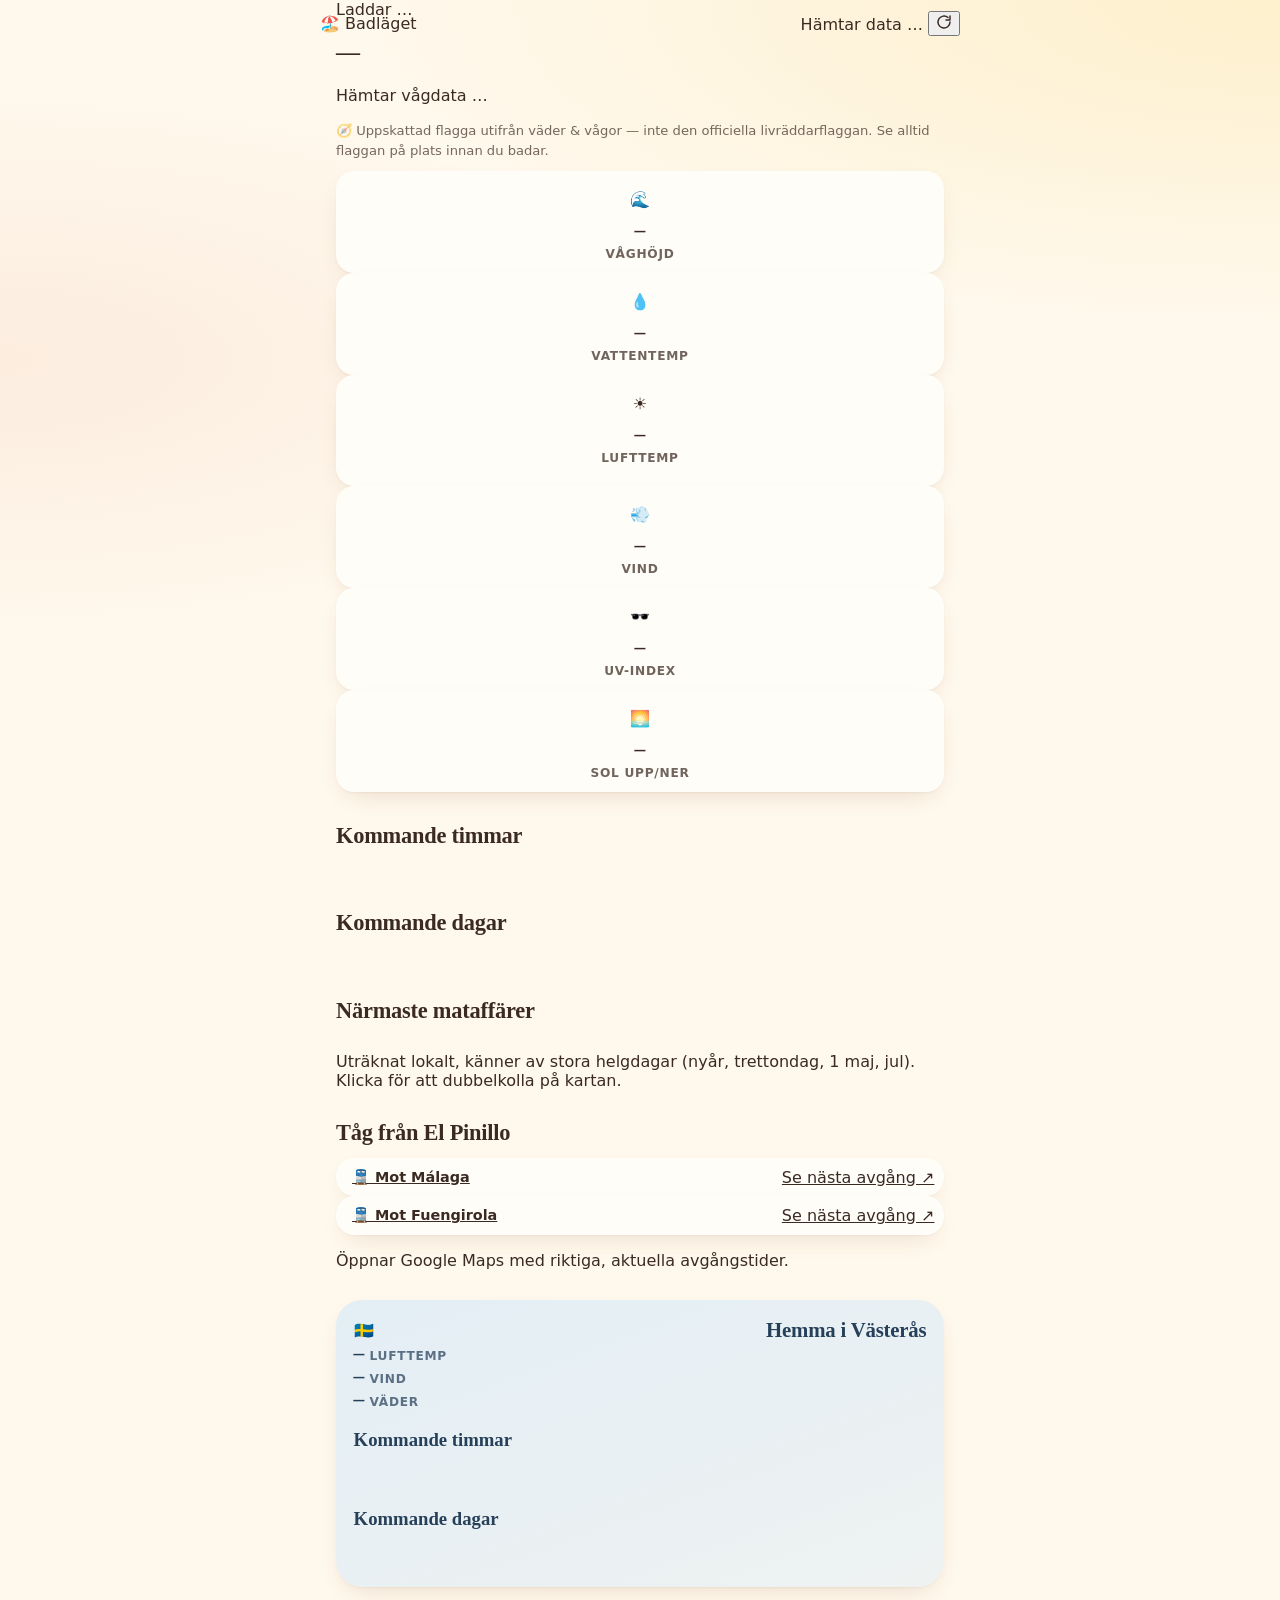
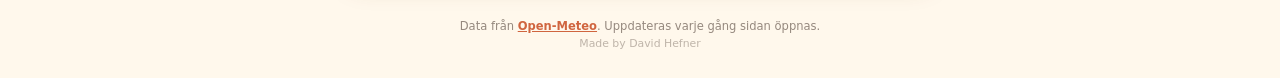
<file: index_old.html>
<!doctype html>
<html lang="sv">
<head>
<meta charset="UTF-8">
<meta name="viewport" content="width=device-width, initial-scale=1, viewport-fit=cover">
<title>Badläget — Costa del Sol</title>
<meta name="description" content="Se vågor, temperatur och uppskattad flaggfärg för stränderna i Torremolinos/Benalmádena, plus vädret hemma i Västerås.">
<meta name="theme-color" content="#0B4F6C">
<link rel="manifest" href="manifest.json">
<link rel="icon" href="icon-192.png">
<link rel="apple-touch-icon" href="icon-192.png">
<link rel="preconnect" href="https://fonts.googleapis.com">
<link rel="preconnect" href="https://fonts.gstatic.com" crossorigin>
<link href="https://fonts.googleapis.com/css2?family=Big+Shoulders+Display:wght@600;800&family=Work+Sans:wght@400;500;600&family=JetBrains+Mono:wght@400;600&display=swap" rel="stylesheet">
<link rel="stylesheet" href="style.css">
</head>
<body>

<header class="topbar">
  <div class="topbar-inner">
    <span class="brand">🏖️ Badläget</span>
    <span class="topbar-right">
      <span id="lastUpdated" class="last-updated">Hämtar data …</span>
      <button id="refreshBtn" class="refresh-btn" aria-label="Uppdatera">
        <svg viewBox="0 0 24 24" width="16" height="16" fill="none" stroke="currentColor" stroke-width="2.2" stroke-linecap="round" stroke-linejoin="round">
          <path d="M21 12a9 9 0 1 1-3-6.7"></path>
          <polyline points="21 3 21 9 15 9"></polyline>
        </svg>
      </button>
    </span>
  </div>
</header>

<nav class="beach-picker" id="beachPicker" aria-label="Välj strand"></nav>

<main>

  <!-- HERO: flaggan -->
  <section class="flag-hero" id="flagHero">
    <div class="flag-pole">
      <div class="flag-cloth" id="flagCloth">
        <span class="flag-label" id="flagLabel">Laddar …</span>
      </div>
    </div>
    <div class="hero-text">
      <h1 id="heroBeachName">—</h1>
      <p class="hero-sub" id="heroSub">Hämtar vågdata …</p>
      <p class="flag-disclaimer">🧭 Uppskattad flagga utifrån väder &amp; vågor — inte den officiella livräddarflaggan. Se alltid flaggan på plats innan du badar.</p>
      <div class="flag-links" id="flagLinks"></div>
      <p class="hefner-note" id="hefnerNote" style="display:none">Medelvärde av Playa del Saltillo, La Carihuela, Playa José och Fuente de la Salud.</p>
    </div>
  </section>

  <!-- VÄRDEN -->
  <section class="stat-grid" id="statGrid" aria-label="Aktuella värden">
    <div class="stat-card" data-stat="wave">
      <span class="stat-icon">🌊</span>
      <span class="stat-value" id="statWave">–</span>
      <span class="stat-label">Våghöjd</span>
    </div>
    <div class="stat-card" data-stat="water">
      <span class="stat-icon">💧</span>
      <span class="stat-value" id="statWaterTemp">–</span>
      <span class="stat-label">Vattentemp</span>
    </div>
    <div class="stat-card" data-stat="air">
      <span class="stat-icon">☀️</span>
      <span class="stat-value" id="statAirTemp">–</span>
      <span class="stat-label">Lufttemp</span>
      <span class="stat-feels" id="statAirFeels"></span>
      <span class="stat-feels" id="statAirMax"></span>
    </div>
    <div class="stat-card" data-stat="wind">
      <span class="stat-icon">💨</span>
      <span class="stat-value" id="statWind">–</span>
      <span class="stat-label">Vind</span>
    </div>
    <div class="stat-card" data-stat="uv">
      <span class="stat-icon">🕶️</span>
      <span class="stat-value" id="statUv">–</span>
      <span class="stat-label">UV-index</span>
    </div>
    <div class="stat-card" data-stat="sun">
      <span class="stat-icon">🌅</span>
      <span class="stat-value" id="statSun">–</span>
      <span class="stat-label">Sol upp/ner</span>
    </div>
  </section>

  <!-- TIMPROGNOS -->
  <section class="hourly">
    <h2>Kommande timmar</h2>
    <div class="hourly-row" id="hourlyRow"></div>
  </section>

  <!-- PROGNOS -->
  <section class="forecast">
    <h2>Kommande dagar</h2>
    <div class="forecast-row" id="forecastRow"></div>
  </section>

  <!-- MATAFFÄRER -->
  <section class="stores" id="storesSection">
    <h2>Närmaste mataffärer</h2>
    <div class="stores-row" id="storesRow"></div>
    <p class="stores-note">Uträknat lokalt, känner av stora helgdagar (nyår, trettondag, 1 maj, jul). Klicka för att dubbelkolla på kartan.</p>
  </section>

  <!-- TÅG -->
  <section class="stores" id="trainSection">
    <h2>Tåg från El Pinillo</h2>
    <div class="train-row">
      <a class="train-card" href="https://www.google.com/maps/dir/?api=1&origin=El+Pinillo&origin_place_id=ChIJgVKDUn_8cg0RI8BJi_nGHuA&destination=M%C3%A1laga-Centro+Alameda&destination_place_id=ChIJGzt60pD3cg0RKO8CQsj8L2g&travelmode=transit" target="_blank" rel="noopener">
        <div class="train-dir">🚆 Mot Málaga</div>
        <div class="train-hint">Se nästa avgång ↗</div>
      </a>
      <a class="train-card" href="https://www.google.com/maps/dir/?api=1&origin=El+Pinillo&origin_place_id=ChIJgVKDUn_8cg0RI8BJi_nGHuA&destination=Fuengirola&destination_place_id=ChIJq9WzA0Dicg0ReMgLcKY8ZpQ&travelmode=transit" target="_blank" rel="noopener">
        <div class="train-dir">🚆 Mot Fuengirola</div>
        <div class="train-hint">Se nästa avgång ↗</div>
      </a>
    </div>
    <p class="stores-note">Öppnar Google Maps med riktiga, aktuella avgångstider.</p>
  </section>

  <!-- VÄSTERÅS -->
  <section class="home-card">
    <div class="home-card-header">
      <span class="home-icon">🇸🇪</span>
      <h2>Hemma i Västerås</h2>
    </div>
    <div class="home-stats" id="homeStats">
      <div class="home-stat">
        <span class="stat-value" id="homeTemp">–</span>
        <span class="stat-label">Lufttemp</span>
        <span class="stat-feels" id="homeFeels"></span>
        <span class="stat-feels" id="homeMax"></span>
      </div>
      <div class="home-stat">
        <span class="stat-value" id="homeWind">–</span>
        <span class="stat-label">Vind</span>
      </div>
      <div class="home-stat">
        <span class="stat-value" id="homeCond">–</span>
        <span class="stat-label">Väder</span>
      </div>
    </div>
    <div class="home-hourly">
      <h3>Kommande timmar</h3>
      <div class="hourly-row" id="homeHourlyRow"></div>
    </div>
    <div class="home-hourly">
      <h3>Kommande dagar</h3>
      <div class="forecast-row" id="homeForecastRow"></div>
    </div>
  </section>

</main>

<footer>
  <p>Data från <a href="https://open-meteo.com" target="_blank" rel="noopener">Open-Meteo</a>. Uppdateras varje gång sidan öppnas.</p>
  <p class="made-by">Made by David Hefner</p>
</footer>

<script src="app.js"></script>
</body>
</html>
<!-- refresh 1785856877 -->
<!-- refresh 1786361634 -->
<!-- refresh 1786362148 -->
<!-- refresh 1786362698 -->
<!-- refresh 1786363395 -->
</file>
<file: style.css>
/* ============================================================
   BADLÄGET — style.css ("Citron & terrakotta")
   Färgerna är plockade ur fotot från terrassen: kalkvita väggar,
   citroner, taktegel, himmel och blad. Allt är mjukt och runt.
   Tre teman styrs av data-daypart på <html>: day, golden, night
   (sätts av app.js utifrån solens upp- och nedgång på platsen).
   ============================================================ */

/* ===== Tokens ===== */
:root{
  --kal:#FFF8EC;          /* kalkvit vägg — sidbakgrund */
  --kal-2:#F6EAD4;        /* sand */
  --panel:#FFFDF8;
  --panel-line:rgba(120,78,44,0.10);
  --tinta:#3B2A22;        /* varm mörkbrun text istället för svart */
  --tinta-dim:rgba(59,42,34,0.70);
  --tinta-faint:rgba(59,42,34,0.54);
  --teja:#D0653F;         /* taktegel */
  --teja-soft:rgba(208,101,63,0.12);
  --limon:#F6D04D;        /* citron */
  --limon-deep:#D8A516;
  --limon-soft:rgba(246,208,77,0.22);
  --cielo:#6EAED8;        /* himmel */
  --cielo-soft:rgba(110,174,216,0.16);
  --mar:#2F86A6;          /* havet */
  --hoja:#6C9A4C;         /* blad */
  --flag-green:#4FA46A;
  --flag-yellow:#F0BD3F;
  --flag-red:#DD5F4A;
  --shadow:0 1px 2px rgba(120,70,30,0.05), 0 10px 26px -12px rgba(120,70,30,0.22);
  --shadow-lift:0 2px 4px rgba(120,70,30,0.06), 0 18px 36px -14px rgba(120,70,30,0.30);
  --radius:26px;
  --radius-sm:18px;
  --font-display:"Fraunces", Georgia, serif;
  --font-body:"Nunito", system-ui, sans-serif;
  --ease-out:cubic-bezier(0.16,1,0.3,1);
  --ease-soft:cubic-bezier(0.34,1.4,0.64,1);
  --page-bg:
    radial-gradient(120% 60% at 100% 0%, rgba(246,208,77,0.20), transparent 60%),
    radial-gradient(90% 50% at 0% 40%, rgba(208,101,63,0.08), transparent 60%),
    var(--kal);
  /* Västerås-kortet: svalt nordiskt ljus som kontrast till Spaniens värme */
  --north-bg:linear-gradient(160deg,#E3EEF5 0%,#EEF2F1 100%);
  --north-ink:#27405A;
  --north-dim:rgba(39,64,90,0.66);
  --north-panel:rgba(255,255,255,0.62);
  --cloud:#FFFFFF;
  --cloud-line:#CDBBA6;
}

/* Gyllene timmen: persika och rosé, allt blir lite varmare */
:root[data-daypart="golden"]{
  --kal:#FDEBDD;
  --kal-2:#F7D9C4;
  --panel:#FFF7F0;
  --panel-line:rgba(160,80,50,0.12);
  --page-bg:
    radial-gradient(120% 60% at 100% 0%, rgba(245,150,110,0.30), transparent 60%),
    radial-gradient(90% 60% at 0% 50%, rgba(222,120,150,0.16), transparent 60%),
    linear-gradient(180deg,#FDEBDD,#FBE3D6);
}

/* Natt: djupt bläckblått med stjärnor, text i varmt månljus */
:root[data-daypart="night"]{
  --kal:#161E36;
  --kal-2:#1E2846;
  --panel:#1F2846;
  --panel-line:rgba(255,255,255,0.09);
  --tinta:#F4EAD8;
  --tinta-dim:rgba(244,234,216,0.74);
  --tinta-faint:rgba(244,234,216,0.56);
  --teja:#F08E68;
  --teja-soft:rgba(240,142,104,0.16);
  --limon-soft:rgba(246,208,77,0.14);
  --cielo-soft:rgba(110,174,216,0.14);
  --mar:#7CC3DD;
  --shadow:0 1px 2px rgba(0,0,0,0.2), 0 12px 30px -14px rgba(0,0,0,0.6);
  --shadow-lift:0 2px 4px rgba(0,0,0,0.25), 0 20px 40px -14px rgba(0,0,0,0.7);
  --page-bg:
    radial-gradient(100% 50% at 80% 0%, rgba(120,110,200,0.22), transparent 65%),
    linear-gradient(180deg,#161E36 0%,#1A2340 100%);
  --north-bg:linear-gradient(160deg,rgba(110,174,216,0.14),rgba(110,174,216,0.05));
  --north-ink:#DCEBF5;
  --north-dim:rgba(220,235,245,0.66);
  --north-panel:rgba(255,255,255,0.06);
  --cloud:#C3CCE0;
  --cloud-line:#8E99B8;
  color-scheme:dark;
}

*{box-sizing:border-box;}
html,body{margin:0;padding:0;}
html{background:var(--page-bg);background-attachment:fixed;min-height:100%;transition:background 1.2s ease;}
body{
  font-family:var(--font-body);
  color:var(--tinta);
  -webkit-font-smoothing:antialiased;
  padding-bottom:calc(1.5rem + env(safe-area-inset-bottom));
  overscroll-behavior-y:contain; /* vår egen dra-ner-uppdatering istället för webbläsarens */
  -webkit-tap-highlight-color:transparent;
}
a{color:inherit;}
button{font-family:inherit;color:inherit;}
::selection{background:var(--limon);color:#3B2A22;}
:focus-visible{outline:2.5px solid var(--teja);outline-offset:3px;border-radius:12px;}
.sr-only{position:absolute;width:1px;height:1px;overflow:hidden;clip:rect(0 0 0 0);white-space:nowrap;}

/* Display-typsnittet: Fraunces med "SOFT" (rundade serifer) och "WONK"
   (lekfulla, lite skeva bokstäver) uppskruvade — ger den mjuka känslan. */
.display, h1, h2, h3, .stat-value, .hero-verdict{
  font-family:var(--font-display);
  font-variation-settings:"SOFT" 100, "WONK" 1;
}

/* Scroll-reveal: element tonas och glider in när de kommer i bild */
.reveal{opacity:0;transform:translateY(22px) scale(0.985);transition:opacity 0.8s var(--ease-out), transform 0.8s var(--ease-out);}
.reveal.in-view{opacity:1;transform:none;}

/* ===== Stjärnhimmel (bara natt) ===== */
.night-sky{
  position:fixed;
  inset:0;
  z-index:-1;
  pointer-events:none;
  opacity:0;
  transition:opacity 1.5s ease;
  background-image:
    radial-gradient(1.2px 1.2px at 12% 18%, #fff 50%, transparent 51%),
    radial-gradient(1px 1px at 28% 42%, #fff 50%, transparent 51%),
    radial-gradient(1.5px 1.5px at 47% 12%, #fff 50%, transparent 51%),
    radial-gradient(1px 1px at 63% 33%, #fff 50%, transparent 51%),
    radial-gradient(1.3px 1.3px at 81% 22%, #fff 50%, transparent 51%),
    radial-gradient(1px 1px at 91% 58%, #fff 50%, transparent 51%),
    radial-gradient(1.2px 1.2px at 8% 66%, #fff 50%, transparent 51%),
    radial-gradient(1px 1px at 37% 79%, #fff 50%, transparent 51%),
    radial-gradient(1.4px 1.4px at 72% 86%, #fff 50%, transparent 51%),
    radial-gradient(1px 1px at 55% 60%, #fff 50%, transparent 51%);
  background-size:340px 520px;
}
.night-sky::after{
  content:"";
  position:absolute;
  inset:0;
  background-image:
    radial-gradient(1.6px 1.6px at 20% 30%, #FFF3C4 50%, transparent 51%),
    radial-gradient(1.2px 1.2px at 70% 70%, #fff 50%, transparent 51%),
    radial-gradient(1.4px 1.4px at 45% 90%, #FFF3C4 50%, transparent 51%);
  background-size:260px 380px;
  animation:twinkle 4.5s ease-in-out infinite alternate;
}
@keyframes twinkle{from{opacity:0.25;}to{opacity:1;}}
:root[data-daypart="night"] .night-sky{opacity:0.75;}

/* ===== Dra ner för att uppdatera ===== */
.ptr{
  position:fixed;
  top:0;
  left:50%;
  z-index:40;
  width:48px;
  height:48px;
  margin-left:-24px;
  border-radius:50%;
  background:var(--panel);
  box-shadow:var(--shadow-lift);
  display:flex;
  align-items:center;
  justify-content:center;
  transform:translateY(calc(var(--ptr-y, -70px) + env(safe-area-inset-top))) rotate(var(--ptr-rot, 0deg));
  opacity:var(--ptr-o, 0);
  pointer-events:none;
}
:root[data-daypart="night"] .ptr{background:#26304F;}
.ptr.releasing{transition:transform 0.45s var(--ease-soft), opacity 0.3s ease;}
.ptr.loading .ptr-lemon{animation:lemon-roll 0.9s var(--ease-soft) infinite;}
@keyframes lemon-roll{
  0%{transform:rotate(0deg) scale(1);}
  50%{transform:rotate(180deg) scale(0.9);}
  100%{transform:rotate(360deg) scale(1);}
}

/* ===== Topbar ===== */
.topbar{
  position:fixed;
  top:0;
  left:0;
  right:0;
  z-index:20;
  padding:calc(0.7rem + env(safe-area-inset-top)) 1rem 0.7rem;
  transition:background 0.35s ease, box-shadow 0.35s ease;
}
.topbar.scrolled{
  background:color-mix(in srgb, var(--kal) 82%, transparent);
  backdrop-filter:blur(16px) saturate(1.3);
  -webkit-backdrop-filter:blur(16px) saturate(1.3);
  box-shadow:0 1px 0 var(--panel-line);
}
.topbar-inner{
  display:flex;
  justify-content:space-between;
  align-items:center;
  max-width:640px;
  margin:0 auto;
}
.place-btn, .icon-btn{
  -webkit-appearance:none;
  appearance:none;
  border:none;
  cursor:pointer;
  height:40px;
  border-radius:999px;
  display:flex;
  align-items:center;
  justify-content:center;
  gap:0.4rem;
  background:rgba(255,253,248,0.72);
  backdrop-filter:blur(12px);
  -webkit-backdrop-filter:blur(12px);
  color:#3B2A22;
  box-shadow:0 4px 14px -4px rgba(60,30,10,0.3);
  transition:transform 0.4s var(--ease-soft), background 0.3s ease;
}
.place-btn{
  padding:0 0.95rem 0 1.05rem;
  font-weight:800;
  font-size:0.92rem;
  max-width:70vw;
}
.place-btn-label{white-space:nowrap;overflow:hidden;text-overflow:ellipsis;}
.icon-btn{width:40px;padding:0;}
.place-btn:active, .icon-btn:active{transform:scale(0.92);}
.topbar.scrolled .place-btn, .topbar.scrolled .icon-btn{background:var(--panel);box-shadow:var(--shadow);color:var(--tinta);}
:root[data-daypart="night"] .topbar.scrolled .place-btn,
:root[data-daypart="night"] .topbar.scrolled .icon-btn{background:#26304F;}
.refresh-btn.spinning svg{animation:spin 0.9s linear infinite;}
@keyframes spin{to{transform:rotate(360deg);}}

/* ===== Platsväljare (fullskärm) ===== */
body.picking-location{overflow:hidden;}
.location-picker{
  position:fixed;
  inset:0;
  z-index:30;
  background:var(--page-bg);
  overflow-y:auto;
  animation:picker-in 0.5s var(--ease-out);
}
@keyframes picker-in{from{opacity:0;transform:translateY(24px);}to{opacity:1;transform:none;}}
.location-picker-inner{
  position:relative;
  max-width:560px;
  margin:0 auto;
  padding:calc(4.2rem + env(safe-area-inset-top)) 1.2rem 3rem;
}
.picker-close{
  position:absolute;
  top:calc(1rem + env(safe-area-inset-top));
  right:1rem;
  width:42px;
  height:42px;
  border-radius:50%;
  border:none;
  background:var(--panel);
  box-shadow:var(--shadow);
  display:flex;
  align-items:center;
  justify-content:center;
  cursor:pointer;
}
.picker-close[hidden]{display:none;}
.eyebrow{
  margin:0 0 0.2rem;
  font-weight:800;
  font-size:0.74rem;
  letter-spacing:0.14em;
  text-transform:uppercase;
  color:var(--teja);
}
.location-picker h1{
  font-weight:600;
  font-size:clamp(2rem,9vw,2.6rem);
  line-height:1.05;
  margin:0 0 1.4rem;
}
.home-grid{display:grid;grid-template-columns:1fr 1fr;gap:0.8rem;}
.home-choice{
  -webkit-appearance:none;
  appearance:none;
  border:none;
  cursor:pointer;
  text-align:left;
  background:var(--panel);
  box-shadow:var(--shadow);
  transition:transform 0.4s var(--ease-soft), box-shadow 0.3s ease;
}
.home-choice{
  border-radius:var(--radius);
  padding:1rem 1rem 1.1rem;
  display:flex;
  flex-direction:column;
  gap:0.7rem;
  min-height:170px;
  position:relative;
  overflow:hidden;
}
.home-choice::before{
  content:"";
  position:absolute;
  right:-30px;
  top:-30px;
  width:120px;
  height:120px;
  border-radius:50%;
  background:var(--limon-soft);
}
.home-choice:nth-child(2)::before{background:var(--cielo-soft);}
.home-choice svg{position:relative;width:64px;height:64px;}
.home-choice-name{
  position:relative;
  margin-top:auto;
  font-family:var(--font-display);
  font-variation-settings:"SOFT" 100, "WONK" 1;
  font-weight:600;
  font-size:1.15rem;
  line-height:1.1;
}
.home-choice-sub{position:relative;font-size:0.76rem;color:var(--tinta-faint);font-weight:600;}
.home-choice:active{transform:scale(0.96);}
.home-choice.active{box-shadow:0 0 0 2.5px var(--teja), var(--shadow-lift);}

.install-tip{
  margin-top:1.8rem;
  background:var(--panel);
  border-radius:var(--radius-sm);
  padding:0.1rem 1rem;
  box-shadow:var(--shadow);
}
.install-tip summary, .flag-about summary{
  cursor:pointer;
  list-style:none;
  padding:0.85rem 0;
  font-weight:800;
  font-size:0.86rem;
  display:flex;
  align-items:center;
  gap:0.5rem;
}
.install-tip summary::-webkit-details-marker, .flag-about summary::-webkit-details-marker{display:none;}
.install-tip summary::after, .flag-about summary::after{
  content:"";
  margin-left:auto;
  width:8px;
  height:8px;
  border-right:2.2px solid currentColor;
  border-bottom:2.2px solid currentColor;
  transform:rotate(45deg) translateY(-2px);
  opacity:0.5;
  transition:transform 0.35s var(--ease-soft);
}
.install-tip[open] summary::after, .flag-about[open] summary::after{transform:rotate(225deg) translateY(-2px);}
.install-tip-body{display:grid;gap:1rem;padding:0 0 1rem;}
.install-tip-heading{margin:0 0 0.3rem;font-weight:800;font-size:0.8rem;color:var(--teja);}
.install-tip-body ol{margin:0;padding-left:1.1rem;font-size:0.84rem;color:var(--tinta-dim);line-height:1.65;}

/* ===== Hero ===== */
/* Fotot slutar i en bågad kant, som en spansk markis (toldo). Görs med en
   mask: en rak rektangel för det mesta av bilden + en rad halvcirklar
   längst ner som upprepas i sidled. */
.hero{
  --scallop:13px;
  position:relative;
  overflow:hidden;
  min-height:min(64vh,540px);
  display:flex;
  flex-direction:column;
  justify-content:flex-end;
  -webkit-mask:
    linear-gradient(#000 0 0) top / 100% calc(100% - var(--scallop)) no-repeat,
    radial-gradient(circle var(--scallop) at 50% 0, #000 97%, transparent 100%) bottom / calc(var(--scallop) * 2.3) var(--scallop) repeat-x;
          mask:
    linear-gradient(#000 0 0) top / 100% calc(100% - var(--scallop)) no-repeat,
    radial-gradient(circle var(--scallop) at 50% 0, #000 97%, transparent 100%) bottom / calc(var(--scallop) * 2.3) var(--scallop) repeat-x;
}
.hero-bg{
  position:absolute;
  inset:-10% 0 -6% 0;
  background:url("images/hefner-terrace.jpg") 44% 56% / cover no-repeat;
  will-change:transform;
  animation:hero-breathe 26s ease-in-out infinite alternate;
  transition:filter 1.5s ease;
}
/* Väldigt långsam "andning" i bilden — känns levande utan att synas */
@keyframes hero-breathe{from{scale:1.02;}to{scale:1.09;}}
.hero-tint{
  position:absolute;
  inset:0;
  background:
    linear-gradient(180deg, rgba(40,22,12,0.30) 0%, transparent 22%, transparent 42%, rgba(52,28,14,0.55) 82%, rgba(52,28,14,0.70) 100%);
  transition:background 1.5s ease;
}
:root[data-daypart="golden"] .hero-bg{filter:sepia(0.25) saturate(1.25) hue-rotate(-8deg);}
:root[data-daypart="golden"] .hero-tint{
  background:
    linear-gradient(180deg, rgba(255,150,110,0.35) 0%, rgba(255,170,120,0.12) 40%, rgba(120,40,40,0.55) 85%, rgba(90,30,40,0.72) 100%);
}
:root[data-daypart="night"] .hero-bg{filter:brightness(0.5) saturate(0.7) hue-rotate(15deg);}
:root[data-daypart="night"] .hero-tint{
  background:
    linear-gradient(180deg, rgba(22,30,54,0.55) 0%, rgba(40,50,110,0.25) 45%, rgba(22,30,54,0.8) 90%, rgba(22,30,54,0.9) 100%);
}
.hero-inner{
  position:relative;
  z-index:1;
  max-width:640px;
  width:100%;
  margin:0 auto;
  padding:0 1.15rem calc(1.5rem + var(--scallop));
}
.flag-canvas{
  display:block;
  width:190px;
  height:168px;
  margin:0 0 0.5rem -4px;
  filter:drop-shadow(0 10px 14px rgba(40,20,10,0.35));
}
.hero-place{
  margin:0 0 0.2rem;
  font-weight:800;
  font-size:0.78rem;
  letter-spacing:0.12em;
  text-transform:uppercase;
  color:rgba(255,248,236,0.86);
  text-shadow:0 1px 8px rgba(0,0,0,0.35);
}
.hero-verdict{
  margin:0;
  font-weight:600;
  font-size:clamp(2.2rem,11vw,3.2rem);
  line-height:1;
  letter-spacing:-0.01em;
  color:#FFF8EC;
  text-shadow:0 2px 20px rgba(40,20,10,0.35);
}

/* ===== Main ===== */
main{max-width:640px;margin:0 auto;padding:0 1rem;}
.updated-row{
  display:flex;
  flex-wrap:wrap;
  gap:0.3rem;
  justify-content:center;
  margin:0.4rem 0 0.7rem;
  font-size:0.74rem;
  font-weight:600;
  color:var(--tinta-faint);
}
.updated-hint{opacity:0.75;}
@media (hover:hover){.updated-hint{display:none;}}

.flag-about{
  background:var(--panel);
  border-radius:var(--radius-sm);
  padding:0 1rem;
  margin-bottom:1rem;
  box-shadow:var(--shadow);
}
.flag-about summary{font-size:0.82rem;color:var(--tinta-dim);padding:0.75rem 0;}
.flag-about-body{padding:0 0 0.95rem;}
.flag-disclaimer{font-size:0.82rem;line-height:1.5;color:var(--tinta-dim);margin:0 0 0.7rem;}
.flag-links{display:flex;flex-wrap:wrap;gap:0.45rem;}
.flag-links a{
  font-size:0.78rem;
  font-weight:800;
  text-decoration:none;
  color:var(--teja);
  background:var(--teja-soft);
  padding:0.5rem 0.8rem;
  border-radius:999px;
}
.hefner-note{font-size:0.76rem;color:var(--tinta-faint);margin:0.7rem 0 0;font-style:italic;}

/* ===== Stats ===== */
.stats{display:grid;gap:0.7rem;margin-bottom:1rem;}
.stat-duo{display:grid;grid-template-columns:1fr 1fr;gap:0.7rem;}
.stat-big{
  position:relative;
  overflow:hidden;
  border-radius:var(--radius);
  padding:1rem 1.05rem 1.05rem;
  display:flex;
  flex-direction:column;
  min-height:150px;
  box-shadow:var(--shadow);
}
/* Vattenkortet: mjuk havsgradient med två långsamt böljande vågor i botten */
.stat-water{background:linear-gradient(170deg,#E4F2F7 0%,#CBE6F0 100%);color:#1E4F63;}
.stat-water::before, .stat-water::after{
  content:"";
  position:absolute;
  left:-50%;
  bottom:-6px;
  width:200%;
  height:44px;
  background:url("data:image/svg+xml;utf8,<svg xmlns='http://www.w3.org/2000/svg' viewBox='0 0 200 40' preserveAspectRatio='none'><path d='M0 20 Q25 6 50 20 T100 20 T150 20 T200 20 V40 H0Z' fill='%2378BCD6'/></svg>") repeat-x 0 0 / 50% 100%;
  opacity:0.35;
  animation:water-drift 9s linear infinite;
}
.stat-water::after{bottom:-14px;opacity:0.3;animation-duration:14s;animation-direction:reverse;}
@keyframes water-drift{to{transform:translateX(25%);}}
/* Luftkortet: solvarm citron-gradient */
.stat-air{background:linear-gradient(170deg,#FFF3C8 0%,#FBE0A6 100%);color:#5B3A12;}
.stat-air::before{
  content:"";
  position:absolute;
  right:-34px;
  top:-34px;
  width:110px;
  height:110px;
  border-radius:50%;
  background:radial-gradient(circle, rgba(255,255,255,0.8), rgba(255,236,160,0) 70%);
  animation:sun-pulse 6s ease-in-out infinite alternate;
}
@keyframes sun-pulse{from{transform:scale(0.9);}to{transform:scale(1.15);}}
:root[data-daypart="night"] .stat-water{background:linear-gradient(170deg,#1E3A55,#183049);color:#CFE9F5;}
:root[data-daypart="night"] .stat-air{background:linear-gradient(170deg,#3A3350,#2E2A45);color:#F6E3C0;}
:root[data-daypart="golden"] .stat-air{background:linear-gradient(170deg,#FFE3C4,#F8C8A8);}
.stat-big > *{position:relative;}
.stat-label{font-weight:800;font-size:0.76rem;letter-spacing:0.06em;text-transform:uppercase;opacity:0.72;}
.stat-value{font-weight:600;font-size:1.35rem;line-height:1.05;font-variant-numeric:tabular-nums;}
.stat-value-xl{font-size:2.9rem;margin:0.15rem 0 auto;letter-spacing:-0.02em;}
.stat-note{font-size:0.76rem;font-weight:700;opacity:0.78;line-height:1.35;}
.stat-trio{display:grid;grid-template-columns:repeat(3,1fr);gap:0.7rem;}
.stat-card{
  background:var(--panel);
  border-radius:var(--radius-sm);
  padding:0.85rem 0.5rem 0.8rem;
  display:flex;
  flex-direction:column;
  align-items:center;
  text-align:center;
  gap:0.28rem;
  box-shadow:var(--shadow);
}
.stat-icon{display:flex;height:30px;align-items:center;}
.stat-icon svg{width:30px;height:30px;}
.stat-word{
  font-size:0.72rem;
  font-weight:800;
  color:var(--tinta-faint);
  line-height:1.2;
}
.stat-word .dot{display:inline-block;width:7px;height:7px;border-radius:50%;margin-right:4px;vertical-align:1px;}

/* ===== Sektionsrubriker ===== */
main h2{
  font-weight:600;
  font-size:1.4rem;
  letter-spacing:-0.01em;
  margin:1.9rem 0 0.75rem;
}
.section-note{font-size:0.74rem;color:var(--tinta-faint);line-height:1.5;margin:0.6rem 0 0;}

/* ===== Solbåge ===== */
.sun-card{
  position:relative;
  overflow:hidden;
  border-radius:var(--radius);
  padding:1.05rem 1.1rem 0.9rem;
  background:linear-gradient(180deg,#DDEEF8 0%,#FDF3DD 100%);
  color:#3B2A22;
  box-shadow:var(--shadow);
}
:root[data-daypart="golden"] .sun-card{background:linear-gradient(180deg,#F9C6A8 0%,#FDE7CF 100%);}
:root[data-daypart="night"] .sun-card{background:linear-gradient(180deg,#232C4E 0%,#2B2F52 100%);color:#F4EAD8;}
.sun-countdown{
  margin:0;
  font-family:var(--font-display);
  font-variation-settings:"SOFT" 100, "WONK" 1;
  font-weight:600;
  font-size:1.35rem;
  line-height:1.15;
}
.sun-sub{margin:0.2rem 0 0;font-size:0.8rem;font-weight:700;opacity:0.7;}
.sun-arc{display:block;width:100%;height:auto;margin-top:0.2rem;overflow:visible;}
.arc-track{fill:none;stroke:currentColor;stroke-opacity:0.22;stroke-width:2;stroke-dasharray:2 6;stroke-linecap:round;}
.arc-done{fill:none;stroke:var(--limon-deep);stroke-width:3;stroke-linecap:round;}
.arc-horizon{stroke:currentColor;stroke-opacity:0.25;stroke-width:1.5;stroke-linecap:round;}
.arc-sun{fill:var(--limon);stroke:#fff;stroke-width:3;}
:root[data-daypart="night"] .arc-sun{fill:#F4EAD8;stroke:#232C4E;}
.sun-times{
  display:flex;
  justify-content:space-between;
  font-size:0.78rem;
  font-weight:700;
  opacity:0.75;
  margin-top:0.1rem;
}
.sun-times b{font-weight:800;font-variant-numeric:tabular-nums;}

/* ===== Timprognos ===== */
.hourly-row, .forecast-row{
  display:flex;
  gap:0.5rem;
  overflow-x:auto;
  margin:0 -1rem;
  padding:0.3rem 1rem 0.9rem;
  scrollbar-width:none;
  scroll-snap-type:x proximity;
  -webkit-overflow-scrolling:touch;
}
.hourly-row::-webkit-scrollbar, .forecast-row::-webkit-scrollbar{display:none;}
.hourly-empty{font-size:0.85rem;color:var(--tinta-faint);margin:0;}
/* Timkorten är höga "piller" — mjukare än rektanglar */
.hour-card{
  flex:0 0 auto;
  width:58px;
  background:var(--panel);
  border-radius:999px;
  padding:0.85rem 0 0.9rem;
  display:flex;
  flex-direction:column;
  align-items:center;
  gap:0.35rem;
  box-shadow:var(--shadow);
  scroll-snap-align:start;
}
.hour-card.now{background:var(--limon);color:#3B2A22;}
.hour-label{font-size:0.74rem;font-weight:800;opacity:0.7;}
.hour-icon svg{width:28px;height:28px;display:block;}
.hour-temp{font-family:var(--font-display);font-variation-settings:"SOFT" 100;font-weight:600;font-size:1rem;}
.hour-rain{font-size:0.64rem;font-weight:800;color:var(--mar);margin-top:-0.2rem;}
.hour-card.now .hour-rain{color:#1E4F63;}

/* ===== Kommande dagar ===== */
.forecast-day{
  flex:0 0 auto;
  width:92px;
  background:var(--panel);
  border-radius:var(--radius-sm);
  padding:0.85rem 0.4rem 0.8rem;
  text-align:center;
  display:flex;
  flex-direction:column;
  align-items:center;
  gap:0.3rem;
  box-shadow:var(--shadow);
  scroll-snap-align:start;
}
.day-name{font-weight:800;font-size:0.8rem;color:var(--tinta-dim);text-transform:capitalize;}
.day-icon svg{width:34px;height:34px;display:block;}
.day-temp{font-family:var(--font-display);font-variation-settings:"SOFT" 100;font-weight:600;font-size:1.05rem;white-space:nowrap;}
.day-temp .min{opacity:0.5;font-size:0.9rem;}
.day-wave{font-size:0.72rem;font-weight:700;color:var(--mar);}

/* ===== Mataffärer ===== */
.stores-row{display:grid;grid-template-columns:repeat(2,1fr);gap:0.6rem;}
.store-card{
  position:relative;
  display:flex;
  flex-direction:column;
  gap:0.35rem;
  background:var(--panel);
  border-radius:var(--radius-sm);
  padding:0.85rem 0.9rem 0.8rem;
  text-decoration:none;
  color:inherit;
  box-shadow:var(--shadow);
  transition:transform 0.4s var(--ease-soft);
}
.store-card:active{transform:scale(0.96);}
.store-top{display:flex;align-items:center;justify-content:space-between;gap:0.4rem;}
.store-badge{
  font-weight:800;
  font-size:0.8rem;
  padding:0.28rem 0.6rem;
  border-radius:999px;
  white-space:nowrap;
  overflow:hidden;
  text-overflow:ellipsis;
}
.store-arrow{opacity:0.35;flex-shrink:0;}
.store-dist{font-size:0.74rem;color:var(--tinta-faint);font-weight:600;}
.store-status{display:flex;align-items:center;gap:0.4rem;font-size:0.82rem;font-weight:800;}
.store-status::before{content:"";width:8px;height:8px;border-radius:50%;background:currentColor;flex-shrink:0;}
.store-status.open{color:var(--flag-green);}
.store-status.open::before{box-shadow:0 0 0 4px rgba(79,164,106,0.18);animation:open-pulse 2.4s ease-in-out infinite;}
@keyframes open-pulse{50%{box-shadow:0 0 0 7px rgba(79,164,106,0);}}
.store-status.closed{color:var(--flag-red);}
.store-hours{font-size:0.74rem;color:var(--tinta-faint);font-weight:600;margin-top:-0.2rem;}

/* ===== Transport ===== */
.train-list{display:grid;gap:0.5rem;}
.train-card{
  display:flex;
  align-items:center;
  justify-content:space-between;
  gap:0.6rem;
  background:var(--panel);
  border-radius:var(--radius-sm);
  padding:0.6rem 0.6rem 0.6rem 1rem;
  box-shadow:var(--shadow);
}
.train-dir{font-weight:800;font-size:0.9rem;min-width:0;}
.train-links{display:flex;gap:0.35rem;flex-shrink:0;}
.train-links a{
  min-height:38px;
  display:flex;
  align-items:center;
  padding:0 0.85rem;
  border-radius:999px;
  font-size:0.8rem;
  font-weight:800;
  text-decoration:none;
  color:var(--teja);
  background:var(--teja-soft);
  transition:transform 0.4s var(--ease-soft);
}
.train-links a:active{transform:scale(0.92);}

/* ===== Euro ↔ kronor ===== */
.fx-card{
  background:var(--panel);
  border-radius:var(--radius);
  padding:1rem;
  box-shadow:var(--shadow);
}
.fx-fields{display:grid;grid-template-columns:1fr auto 1fr;align-items:center;gap:0.5rem;}
.fx-field{
  display:flex;
  align-items:center;
  gap:0.35rem;
  background:var(--kal-2);
  border-radius:var(--radius-sm);
  padding:0.55rem 0.8rem;
  min-width:0;
}
:root[data-daypart="night"] .fx-field{background:rgba(255,255,255,0.07);}
.fx-field input{
  width:100%;
  min-width:0;
  border:none;
  background:transparent;
  font-family:var(--font-display);
  font-variation-settings:"SOFT" 100;
  font-weight:600;
  font-size:1.5rem;
  color:var(--tinta);
  outline:none;
  padding:0;
}
.fx-field:focus-within{box-shadow:0 0 0 2px var(--teja);}
.fx-field:last-child input{text-align:right;}
.fx-cur{font-weight:800;font-size:1rem;color:var(--tinta-faint);}
.fx-eq{font-weight:800;color:var(--tinta-faint);}
.fx-chips{display:flex;gap:0.4rem;margin-top:0.75rem;overflow-x:auto;scrollbar-width:none;}
.fx-chips::-webkit-scrollbar{display:none;}
.fx-chips button{
  flex:0 0 auto;
  border:none;
  cursor:pointer;
  min-height:36px;
  padding:0 0.85rem;
  border-radius:999px;
  background:var(--limon-soft);
  font-weight:800;
  font-size:0.8rem;
  transition:transform 0.4s var(--ease-soft);
}
.fx-chips button:active{transform:scale(0.9);}
.fx-rate{margin:0.7rem 0 0;font-size:0.74rem;font-weight:600;color:var(--tinta-faint);}

/* ===== Västerås ===== */
.home-card{
  margin-top:1.9rem;
  border-radius:var(--radius);
  padding:1.15rem 1.1rem 1.2rem;
  background:var(--north-bg);
  color:var(--north-ink);
  box-shadow:var(--shadow);
}
.home-card-header{display:flex;align-items:center;justify-content:space-between;flex-wrap:wrap;gap:0.4rem 0.6rem;}
.home-card h2{margin:0;font-size:1.3rem;white-space:nowrap;}
.diff-chip{
  font-size:0.74rem;
  font-weight:800;
  padding:0.35rem 0.7rem;
  border-radius:999px;
  background:var(--teja-soft);
  color:var(--teja);
  white-space:nowrap;
}
.home-now{display:flex;align-items:center;gap:0.8rem;margin:0.8rem 0 0.2rem;}
.home-now-icon svg{width:52px;height:52px;display:block;}
.home-now-main{display:flex;flex-direction:column;gap:0.15rem;}
.home-now .stat-value{font-size:2.2rem;}
.home-now-sub{font-size:0.78rem;font-weight:700;color:var(--north-dim);}
.home-block{margin-top:1rem;}
.home-block h3{margin:0 0 0.4rem;font-size:1rem;font-weight:600;}
.home-block .hourly-row{margin:0 -1.1rem;padding-left:1.1rem;padding-right:1.1rem;padding-bottom:0.3rem;}
.home-block .hour-card{background:var(--north-panel);box-shadow:none;}
.home-block .hour-card.now{background:#CFE3F0;color:var(--north-ink);}
:root[data-daypart="night"] .home-block .hour-card.now{background:rgba(110,174,216,0.3);}

/* Jämförelse: två mjuka staplar per dag, Spanien (tegel) och Västerås (himmel) */
.compare{display:grid;gap:0.5rem;}
.compare-row{
  display:grid;
  grid-template-columns:2.4rem 1fr;
  align-items:center;
  gap:0.6rem;
}
.compare-day{font-weight:800;font-size:0.78rem;text-transform:capitalize;color:var(--north-dim);}
.compare-bars{display:grid;gap:3px;}
.compare-bar{
  height:18px;
  border-radius:999px;
  display:flex;
  align-items:center;
  justify-content:flex-end;
  padding:0 0.5rem;
  font-size:0.7rem;
  font-weight:800;
  color:#fff;
  width:0;
  min-width:2.6rem;
  transition:width 1s var(--ease-out);
}
.compare-bar.es{background:linear-gradient(90deg,#F2B38F,var(--teja));}
.compare-bar.se{background:linear-gradient(90deg,#A9CDE6,#5E9CC8);}
.compare-legend{display:flex;gap:0.9rem;font-size:0.72rem;font-weight:700;color:var(--north-dim);margin-top:0.5rem;}
.compare-legend i{display:inline-block;width:10px;height:10px;border-radius:50%;margin-right:5px;vertical-align:-1px;}

/* ===== Footer ===== */
footer{
  max-width:640px;
  margin:2rem auto 0;
  padding:0 1rem;
  text-align:center;
  font-size:0.72rem;
  color:var(--tinta-faint);
}
footer p{margin:0.25rem 0;}
footer a{color:var(--teja);font-weight:700;}
.made-by{opacity:0.6;font-size:0.68rem;}

@media (min-width:560px){
  .stores-row{grid-template-columns:repeat(4,1fr);}
}

@media (prefers-reduced-motion: reduce){
  *, *::before, *::after{animation:none !important;transition:none !important;}
  .reveal{opacity:1;transform:none;}
}
</file>
